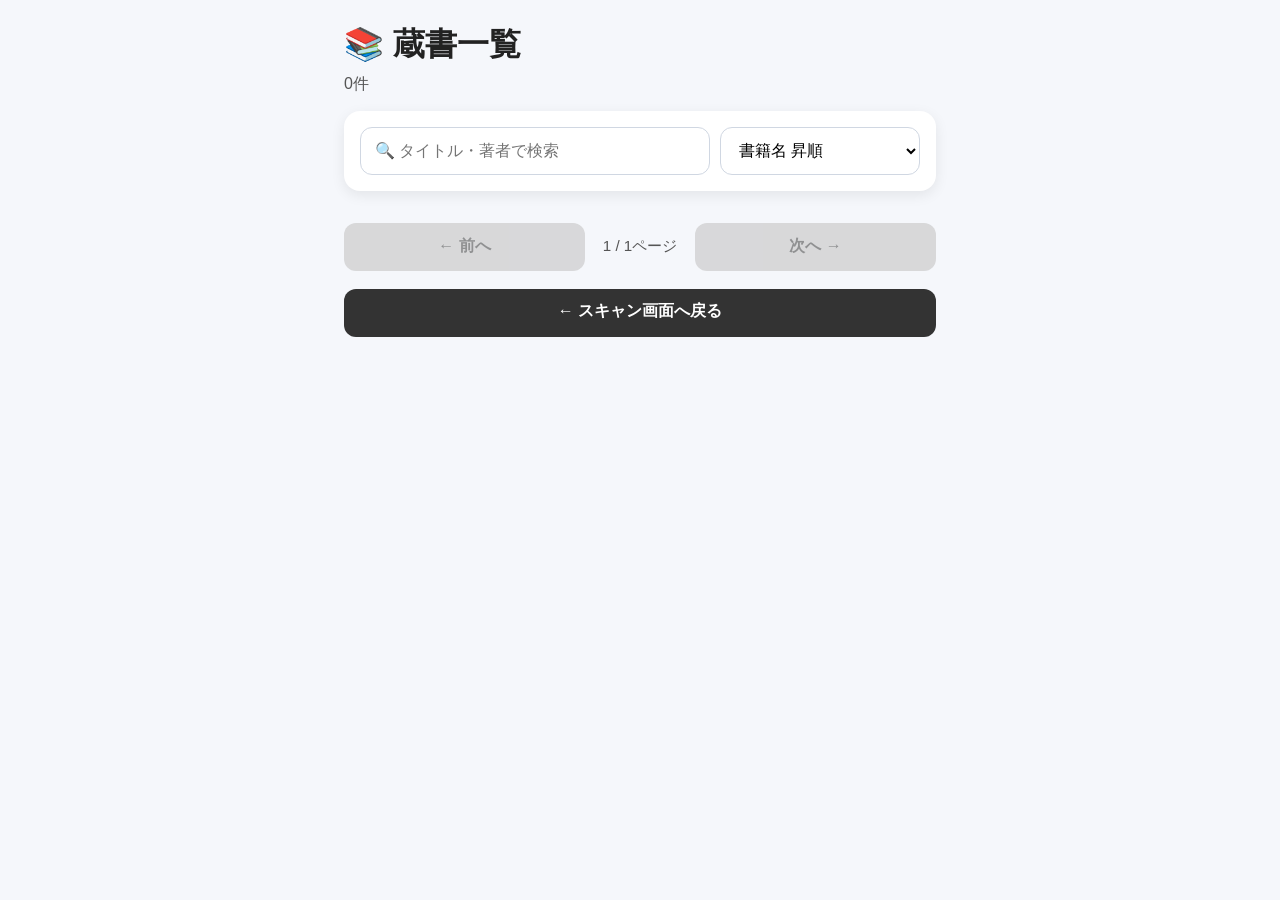
<file: books.html>
<!DOCTYPE html>
<html lang="ja">
<head>
  <meta charset="UTF-8">
  <meta name="viewport" content="width=device-width, initial-scale=1.0, viewport-fit=cover">
  <title>蔵書一覧</title>
  <link rel="stylesheet" href="css/style.css">
</head>
<body>
  <main class="container">
    <header class="page-header">
      <h1>📚 蔵書一覧</h1>
      <p id="count" class="count-text"></p>
    </header>

    <section class="search-box">
      <div class="search-row">
        <div class="search-input-wrap">
          <input type="text" id="searchInput" placeholder="🔍 タイトル・著者で検索">
          <button id="clearSearchBtn" class="clear-search-btn" type="button" aria-label="検索文字をクリア">×</button>
        </div>

        <select id="sortOrderSelect" class="sort-select">
          <option value="asc">書籍名 昇順</option>
          <option value="desc">書籍名 降順</option>
        </select>
      </div>
    </section>

    <div id="bookList" class="grid"></div>

    <div class="pagination" id="pagination">
      <button id="prevPageBtn" class="secondary-btn">← 前へ</button>
      <p id="pageInfo" class="page-info"></p>
      <button id="nextPageBtn" class="secondary-btn">次へ →</button>
    </div>

    <nav class="bottom-nav">
      <a href="index.html" class="link-btn">← スキャン画面へ戻る</a>
    </nav>
    <!-- 削除確認モーダル -->
    <div id="confirmModal" class="modal" style="display:none;">
      <div class="modal-card">
        <p id="modalMessage" class="modal-text"></p>

        <div class="modal-actions">
          <button id="cancelBtn" class="secondary-btn">キャンセル</button>
          <button id="confirmBtn" class="danger-btn">削除する</button>
        </div>
      </div>
    </div>
    <div id="toast" class="toast" style="display:none;"></div>
  </main>

  <script src="js/storage.js"></script>
  <script src="js/api.js"></script>
  <script>
    const container = document.getElementById("bookList");
    let books = getBooks();
    const searchInput = document.getElementById("searchInput");
    const countEl = document.getElementById("count");
    const modal = document.getElementById("confirmModal");
    const modalMessage = document.getElementById("modalMessage");
    const confirmBtn = document.getElementById("confirmBtn");
    const cancelBtn = document.getElementById("cancelBtn");
    const toast = document.getElementById("toast");
    const prevPageBtn = document.getElementById("prevPageBtn");
    const nextPageBtn = document.getElementById("nextPageBtn");
    const pageInfo = document.getElementById("pageInfo");
    const clearSearchBtn = document.getElementById("clearSearchBtn");
    const sortOrderSelect = document.getElementById("sortOrderSelect");
    const REFRESH_RETRY_DAYS = [1, 3, 7, 14, 30];
    const REFRESH_STOP_AFTER = 6;

    let targetIsbn = null;
    let toastTimer = null;
    let toastHideTimer = null;

    let currentPage = 1;
    let currentFilteredBooks = [];

    // スマホのアドレスバー開閉で高さが細かく変わっても暴れないようにする
    let lastViewportWidth = window.innerWidth;
    let lastItemsPerPage = getItemsPerPage();

    function highlight(text, keyword) {
      if (!keyword) return text;

      const escaped = keyword.replace(/[.*+?^${}()|[\]\\]/g, "\\$&");
      const regex = new RegExp(`(${escaped})`, "gi");
      return text.replace(regex, "<mark>$1</mark>");
    }

    function normalizeSearchText(text) {
      if (!text) return "";

      return String(text)
        .toLowerCase()
        .normalize("NFKC")
        .replace(/[ァ-ヶ]/g, ch =>
          String.fromCharCode(ch.charCodeAt(0) - 0x60)
        )
        .replace(/\s+/g, "")
        .replace(/[‐－―ー\-]/g, "")
        .replace(/[！!？?・,，。.\(\)（）「」『』【】\[\]]/g, "");
    }

    function getNGrams(text, n = 2) {
      if (!text) return [];
      if (text.length < n) return [text];

      const grams = [];
      for (let i = 0; i <= text.length - n; i++) {
        grams.push(text.slice(i, i + n));
      }
      return grams;
    }

    function calcNGramSimilarity(a, b, n = 2) {
      if (!a || !b) return 0;

      const setA = new Set(getNGrams(a, n));
      const setB = new Set(getNGrams(b, n));

      let common = 0;
      for (const token of setA) {
        if (setB.has(token)) {
          common++;
        }
      }

      const unionSize = new Set([...setA, ...setB]).size;
      if (unionSize === 0) return 0;

      return common / unionSize;
    }

    function getContainScore(target, query) {
      if (!target || !query) return 0;

      const index = target.indexOf(query);
      if (index === -1) return 0;

      // 完全一致
      if (target === query) {
        return 1.0;
      }

      // 前方一致
      if (index === 0) {
        return 0.92;
      }

      // 後方一致
      if (index + query.length === target.length) {
        return 0.88;
      }

      // 単語境界っぽい位置（「の」「・」「 」などの直後）
      const prevChar = target[index - 1] || "";
      if (/[\s　・の\-]/.test(prevChar)) {
        return 0.84;
      }

      // ふつうの部分一致
      return 0.78;
    }

    function getLengthBalanceScore(target, query) {
      if (!target || !query) return 0;

      const shorter = Math.min(target.length, query.length);
      const longer = Math.max(target.length, query.length);

      if (longer === 0) return 0;

      return shorter / longer;
    }

    function getBookSearchScore(book, keyword) {
      const q = normalizeSearchText(keyword);
      if (!q) return 1;

      const title = normalizeSearchText(book.title || "");
      const author = normalizeSearchText(book.author || "");

      let score = 0;

      // --- タイトル一致を最優先 ---
      const titleContainScore = getContainScore(title, q);
      const authorContainScore = getContainScore(author, q);

      const titleLengthBalance = getLengthBalanceScore(title, q);
      const authorLengthBalance = getLengthBalanceScore(author, q);

      if (titleContainScore > 0) {
        score = Math.max(
          score,
          titleContainScore + titleLengthBalance * 0.08
        );
      }

      if (authorContainScore > 0) {
        score = Math.max(
          score,
          authorContainScore * 0.82 + authorLengthBalance * 0.06
        );
      }

      // --- 検索語の方が長い場合の救済 ---
      if (title && q.includes(title) && title.length >= 2) {
        score = Math.max(score, 0.72 + titleLengthBalance * 0.08);
      }

      if (author && q.includes(author) && author.length >= 2) {
        score = Math.max(score, 0.60 + authorLengthBalance * 0.05);
      }

      // --- クエリをゆるく分割して一部一致も拾う ---
      const qParts = q
        .split(/[・\s　]+/)
        .map(part => part.trim())
        .filter(Boolean);

      let partialTitleHits = 0;
      let partialAuthorHits = 0;

      for (const part of qParts) {
        if (part.length < 2) continue;

        if (title.includes(part)) {
          partialTitleHits++;
        }

        if (author.includes(part)) {
          partialAuthorHits++;
        }
      }

      if (partialTitleHits > 0) {
        score = Math.max(score, 0.68 + Math.min(partialTitleHits, 3) * 0.05);
      }

      if (partialAuthorHits > 0) {
        score = Math.max(score, 0.52 + Math.min(partialAuthorHits, 3) * 0.04);
      }

      // --- あいまい一致（軽い誤字対策） ---
      const titleBiGram = calcNGramSimilarity(title, q, 2);
      const titleTriGram = calcNGramSimilarity(title, q, 3);
      const authorBiGram = calcNGramSimilarity(author, q, 2);

      score = Math.max(score, titleBiGram * 0.72);
      score = Math.max(score, titleTriGram * 0.80);
      score = Math.max(score, authorBiGram * 0.55);

      return score;
    }

    function getSeriesSortInfo(book) {
      const rawTitle = String(book.title || "").trim();

      // 全角数字を半角数字へ
      const toHalfWidthNumber = value =>
        String(value).replace(/[０-９]/g, ch =>
          String.fromCharCode(ch.charCodeAt(0) - 0xFEE0)
        );

      function getSpecialVolumeOrder(text) {
        const normalized = text.trim();

        if (/^(上|上巻)$/.test(normalized)) return 1;
        if (/^(中|中巻)$/.test(normalized)) return 2;
        if (/^(下|下巻)$/.test(normalized)) return 3;

        if (/^(前|前編)$/.test(normalized)) return 1;
        if (/^(中編)$/.test(normalized)) return 2;
        if (/^(後|後編)$/.test(normalized)) return 3;

        if (/^(序)$/.test(normalized)) return 0;
        if (/^(完|完結編)$/.test(normalized)) return 9999;

        return null;
      }

      // 版情報をシリーズ名から除去して寄せる
      function normalizeEditionSuffix(title) {
        return title
          .replace(/[\s　]*【[^】]*】$/g, "")
          .replace(/[\s　]*\[[^\]]*\]$/g, "")
          .replace(/[\s　]*\([^)]*\)$/g, "")
          .replace(/[\s　]*（[^）]*）$/g, "")
          .replace(/[\s　]*(特装版|限定版|通常版|完全版|愛蔵版|新装版|文庫版|ワイド版|廉価版|復刻版|豪華版|合本版|電子版)$/g, "")
          .replace(/[\s　]*(特装|限定|完全|愛蔵|新装|文庫|ワイド|廉価|復刻|豪華|合本)$/g, "")
          .trim();
      }

      // 数字巻を優先判定
      const numberPatterns = [
        /^(.*?)[\s　]*第\s*([0-9０-９]+)\s*巻$/,
        /^(.*?)[\s　]*([0-9０-９]+)\s*巻$/,
        /^(.*?)[\s　]*([0-9０-９]+)$/,
        /^(.*?)[\s　]*\(([0-9０-９]+)\)$/,
        /^(.*?)[\s　]*（([0-9０-９]+)）$/,
        /^(.*?)[\s　]*Vol\.?\s*([0-9０-９]+)$/i,
        /^(.*?)[\s　]*volume\.?\s*([0-9０-９]+)$/i
      ];

      for (const pattern of numberPatterns) {
        const match = rawTitle.match(pattern);
        if (match) {
          const baseTitle = (match[1] || "").trim();
          const seriesTitle = normalizeEditionSuffix(baseTitle);
          const volumeText = toHalfWidthNumber(match[2] || "");
          const volumeNumber = Number(volumeText);

          return {
            rawTitle,
            seriesTitle: seriesTitle || baseTitle || rawTitle,
            normalizedSeriesTitle: normalizeSearchText(seriesTitle || baseTitle || rawTitle),
            volumeNumber: Number.isFinite(volumeNumber) ? volumeNumber : null
          };
        }
      }

      // 上・中・下 / 前・後 などを判定
      const specialPatterns = [
        /^(.*?)[\s　]*([上下中])$/,
        /^(.*?)[\s　]*(上巻|中巻|下巻)$/,
        /^(.*?)[\s　]*([前後])$/,
        /^(.*?)[\s　]*(前編|中編|後編)$/,
        /^(.*?)[\s　]*(序|完|完結編)$/
      ];

      for (const pattern of specialPatterns) {
        const match = rawTitle.match(pattern);
        if (match) {
          const baseTitle = (match[1] || "").trim();
          const seriesTitle = normalizeEditionSuffix(baseTitle);
          const specialText = (match[2] || "").trim();
          const specialOrder = getSpecialVolumeOrder(specialText);

          return {
            rawTitle,
            seriesTitle: seriesTitle || baseTitle || rawTitle,
            normalizedSeriesTitle: normalizeSearchText(seriesTitle || baseTitle || rawTitle),
            volumeNumber: specialOrder
          };
        }
      }

      // 巻数が無いタイトルでも版情報を落として近くに寄せる
      const normalizedBaseTitle = normalizeEditionSuffix(rawTitle);

      return {
        rawTitle,
        seriesTitle: normalizedBaseTitle || rawTitle,
        normalizedSeriesTitle: normalizeSearchText(normalizedBaseTitle || rawTitle),
        volumeNumber: null
      };
    }

    function compareBooksByTitleAndVolume(a, b, sortOrder = "asc") {
      const infoA = getSeriesSortInfo(a);
      const infoB = getSeriesSortInfo(b);

      const direction = sortOrder === "desc" ? -1 : 1;

      const seriesCompare = infoA.normalizedSeriesTitle.localeCompare(
        infoB.normalizedSeriesTitle,
        "ja"
      );

      if (seriesCompare !== 0) {
        return seriesCompare * direction;
      }

      const volumeA = infoA.volumeNumber;
      const volumeB = infoB.volumeNumber;

      if (volumeA != null && volumeB != null && volumeA !== volumeB) {
        return (volumeA - volumeB) * direction;
      }

      if (volumeA == null && volumeB != null) {
        return -1 * direction;
      }

      if (volumeA != null && volumeB == null) {
        return 1 * direction;
      }

      return infoA.rawTitle.localeCompare(infoB.rawTitle, "ja") * direction;
    }

    function getFallbackImage() {
      return (
        "data:image/svg+xml;utf8," +
        encodeURIComponent(`
          <svg xmlns="http://www.w3.org/2000/svg" width="120" height="160">
            <rect width="100%" height="100%" fill="#e5e7eb"/>
            <text x="50%" y="50%" dominant-baseline="middle" text-anchor="middle"
              font-size="14" fill="#6b7280">NO IMAGE</text>
          </svg>
        `)
      );
    }

    function showToast(message) {
      toast.textContent = message;
      toast.style.display = "block";

      if (toastTimer) clearTimeout(toastTimer);
      if (toastHideTimer) clearTimeout(toastHideTimer);

      requestAnimationFrame(() => {
        toast.classList.add("show");
      });

      toastTimer = setTimeout(() => {
        toast.classList.remove("show");

        toastHideTimer = setTimeout(() => {
          toast.style.display = "none";
        }, 200);
      }, 1200);
    }

    confirmBtn.onclick = () => {
      if (!targetIsbn) return;

      deleteBook(targetIsbn);
      modal.style.display = "none";
      targetIsbn = null;

      showToast("削除しました");
      refreshBooks();
    };

    cancelBtn.onclick = () => {
      modal.style.display = "none";
      targetIsbn = null;
    };

    modal.onclick = (e) => {
      if (e.target === modal) {
        modal.style.display = "none";
        targetIsbn = null;
      }
    };

    function needsBookRefresh(book) {
      const missingThumbnail = !book.thumbnail;

      const missingTitle =
        !book.title || book.title.trim() === "" || book.title === "タイトル不明";

      const missingAuthor =
        !book.author || book.author.trim() === "" || book.author === "著者不明";

      return missingThumbnail || missingTitle || missingAuthor;
    }

    function shouldShowMissingInfoBadge(book) {
      if (!needsBookRefresh(book)) return false;

      const meta = book.refreshMeta;
      if (!meta) return false;

      return meta.stopped === true;
    }

    function getRefreshMeta(book) {
      if (!book.refreshMeta) {
        book.refreshMeta = {
          retryCount: 0,
          lastTriedAt: "",
          nextRetryAt: "",
          stopped: false
        };
      }

      return book.refreshMeta;
    }

    function getRetryDays(retryCount) {
      return REFRESH_RETRY_DAYS[
        Math.min(retryCount, REFRESH_RETRY_DAYS.length - 1)
      ];
    }

    function shouldTryRefresh(book) {
      if (!needsBookRefresh(book)) return false;

      const meta = getRefreshMeta(book);

      if (meta.stopped) return false;
      if (!meta.nextRetryAt) return true;

      return Date.now() >= new Date(meta.nextRetryAt).getTime();
    }

    function markRefreshSucceeded(book) {
      book.refreshMeta = {
        retryCount: 0,
        lastTriedAt: new Date().toISOString(),
        nextRetryAt: "",
        stopped: false
      };
    }

    function markRefreshFailed(book) {
      const meta = getRefreshMeta(book);
      const now = new Date();

      meta.retryCount += 1;
      meta.lastTriedAt = now.toISOString();

      if (meta.retryCount >= REFRESH_STOP_AFTER) {
        meta.stopped = true;
        meta.nextRetryAt = "";
        return;
      }

      const days = getRetryDays(meta.retryCount - 1);
      const next = new Date(now);
      next.setDate(next.getDate() + days);

      meta.nextRetryAt = next.toISOString();
    }

    function getItemsPerPage() {
      const width = window.innerWidth;

      if (width >= 900) return 12;
      if (width >= 600) return 10;
      return 8;
    }

    function updatePagination(totalItems) {
      const itemsPerPage = getItemsPerPage();
      const totalPages = Math.max(1, Math.ceil(totalItems / itemsPerPage));

      if (currentPage > totalPages) {
        currentPage = totalPages;
      }

      pageInfo.textContent = `${currentPage} / ${totalPages}ページ`;

      prevPageBtn.disabled = currentPage <= 1;
      nextPageBtn.disabled = currentPage >= totalPages;
    }

    function updateClearButtonVisibility() {
      const hasValue = searchInput.value.length > 0;
      clearSearchBtn.style.display = hasValue ? "flex" : "none";
    }

    function refreshBooks() {
      books = getBooks();

      const keyword = searchInput.value.trim();
      const sortOrder = sortOrderSelect.value;

      if (!keyword) {
        currentFilteredBooks = [...books].sort((a, b) =>
          compareBooksByTitleAndVolume(a, b, sortOrder)
        );
      } else {
        currentFilteredBooks = books
          .map(book => ({
            book,
            score: getBookSearchScore(book, keyword)
          }))
          .filter(item => item.score >= 0.25)
          .sort((a, b) => {
            // まず一致度順
            if (b.score !== a.score) {
              return b.score - a.score;
            }

            // 一致度が同じなら書籍名＋巻数順
            return compareBooksByTitleAndVolume(a.book, b.book, sortOrder);
          })
          .map(item => item.book);
      }

      updateClearButtonVisibility();
      updatePagination(currentFilteredBooks.length);
      renderBooks(currentFilteredBooks);
    }

    async function refreshBookCovers() {
      books = getBooks();

      let updatedCount = 0;
      let metaChanged = false;

      for (let i = 0; i < books.length; i++) {
        const book = books[i];

        if (!book.isbn || !isBookISBN(book.isbn)) continue;
        if (!shouldTryRefresh(book)) continue;

        try {
          const fetched = await fetchBook(book.isbn);

          if (!fetched) {
            markRefreshFailed(book);
            metaChanged = true;
            continue;
          }

          const nextTitle =
            fetched.title && fetched.title !== "タイトル不明"
              ? fetched.title
              : (book.title || "タイトル不明");

          const nextAuthor =
            fetched.author && fetched.author !== "著者不明"
              ? fetched.author
              : (book.author || "著者不明");

          const nextThumbnail =
            fetched.thumbnail || book.thumbnail || "";

          const infoImproved =
            nextTitle !== (book.title || "") ||
            nextAuthor !== (book.author || "") ||
            nextThumbnail !== (book.thumbnail || "");

          if (infoImproved) {
            book.title = nextTitle;
            book.author = nextAuthor;
            book.thumbnail = nextThumbnail;
            markRefreshSucceeded(book);
            updatedCount++;
            metaChanged = true;
          } else {
            markRefreshFailed(book);
            metaChanged = true;
          }
        } catch (e) {
          console.error(`書籍情報再取得エラー: ${book.isbn}`, e);
          markRefreshFailed(book);
          metaChanged = true;
        }
      }

      if (updatedCount > 0 || metaChanged) {
        saveBooks(books);
      }

      if (updatedCount > 0) {
        refreshBooks();
        showToast(`${updatedCount}件更新しました`);
      }
    }

    function renderBooks(list) {
      container.innerHTML = "";
      countEl.textContent = `${list.length}件`;

      const keyword = searchInput.value;
      const itemsPerPage = getItemsPerPage();
      const startIndex = (currentPage - 1) * itemsPerPage;
      const endIndex = startIndex + itemsPerPage;
      const pageItems = list.slice(startIndex, endIndex);

      pageItems.forEach(book => {
        const card = document.createElement("div");
        card.className = "card book-card";

        const cover = document.createElement("img");
        cover.className = "book-cover";
        cover.src = book.thumbnail || getFallbackImage();
        cover.alt = `${book.title || "書籍"} の表紙`;

        const content = document.createElement("div");
        content.className = "book-card-body";

        const seriesInfo = getSeriesSortInfo(book);

        const seriesLabel = document.createElement("p");
        seriesLabel.className = "series-label";

        const title = document.createElement("h3");
        const author = document.createElement("p");
        const meta = document.createElement("p");
        const status = document.createElement("p");
        const badgeRow = document.createElement("div");
        badgeRow.className = "badge-row";

        const rawTitle = String(book.title || "").trim();
        const seriesTitleToShow =
          seriesInfo.seriesTitle && seriesInfo.seriesTitle !== rawTitle
            ? seriesInfo.seriesTitle
            : "";

        if (seriesTitleToShow) {
          seriesLabel.textContent = `シリーズ: ${seriesTitleToShow}`;
        }

        title.innerHTML = highlight(book.title || "タイトル不明", keyword);
        author.innerHTML = highlight(book.author || "著者不明", keyword);

        if (shouldShowMissingInfoBadge(book)) {
          const missingBadge = document.createElement("span");
          missingBadge.className = "info-missing-badge";
          missingBadge.textContent = "情報不足";
          badgeRow.appendChild(missingBadge);
        }

        meta.className = "meta-text";
        meta.textContent = `ISBN: ${book.isbn}`;

        if (book.loan) {
          status.textContent = `貸出中：${book.loan.user} (${book.loan.date})`;
          status.className = "loan";
        } else {
          status.textContent = "所蔵中";
          status.className = "available";
        }

        const actionRow = document.createElement("div");
        actionRow.className = "card-action-row";

        if (book.loan) {
          const returnBtn = document.createElement("button");
          returnBtn.textContent = "返却";
          returnBtn.className = "primary-btn";
          returnBtn.onclick = () => {
            returnBook(book.isbn);
            showToast(`「${book.title}」を返却しました`);
            refreshBooks();
          };
          actionRow.appendChild(returnBtn);
        } else {
          const loanBtn = document.createElement("button");
          loanBtn.textContent = "貸出";
          loanBtn.className = "secondary-btn";
          loanBtn.onclick = () => {
            const user = prompt("貸出相手の名前を入力");
            if (!user) return;

            loanBook(book.isbn, user);
            showToast(`「${book.title}」を貸出しました`);
            refreshBooks();
          };
          actionRow.appendChild(loanBtn);
        }

        const delBtn = document.createElement("button");
        delBtn.textContent = "削除";
        delBtn.className = "danger-btn";
        delBtn.onclick = () => {
          modalMessage.textContent = `「${book.title}」を削除しますか？`;
          modal.style.display = "flex";
          targetIsbn = book.isbn;
        };
        actionRow.appendChild(delBtn);

        if (seriesTitleToShow) {
          content.appendChild(seriesLabel);
        }

        content.appendChild(title);

        if (badgeRow.childNodes.length > 0) {
          content.appendChild(badgeRow);
        }

        content.appendChild(author);
        content.appendChild(meta);
        content.appendChild(status);
        content.appendChild(actionRow);

        card.appendChild(cover);
        card.appendChild(content);

        container.appendChild(card);
      });

      updatePagination(list.length);
    }

    prevPageBtn.onclick = () => {
      if (currentPage <= 1) return;
      currentPage--;
      renderBooks(currentFilteredBooks);
      window.scrollTo({ top: 0, behavior: "smooth" });
    };

    nextPageBtn.onclick = () => {
      const totalPages = Math.max(1, Math.ceil(currentFilteredBooks.length / getItemsPerPage()));
      if (currentPage >= totalPages) return;
      currentPage++;
      renderBooks(currentFilteredBooks);
      window.scrollTo({ top: 0, behavior: "smooth" });
    };

    searchInput.addEventListener("input", () => {
      currentPage = 1;
      refreshBooks();
    });

    clearSearchBtn.onclick = () => {
      searchInput.value = "";
      currentPage = 1;
      refreshBooks();
      searchInput.focus();
    };

    sortOrderSelect.addEventListener("change", () => {
      currentPage = 1;
      refreshBooks();
    });

    window.addEventListener("resize", () => {
      const nextWidth = window.innerWidth;
      const widthChanged = Math.abs(nextWidth - lastViewportWidth) >= 40;

      if (!widthChanged) {
        return;
      }

      lastViewportWidth = nextWidth;
      lastItemsPerPage = getItemsPerPage();
      refreshBooks();
    });

    refreshBooks();

    setTimeout(() => {
      refreshBookCovers();
    }, 0);
  </script>
</body>
</html>
</file>
<file: css/style.css>
* {
  box-sizing: border-box;
}

html {
  font-size: 16px;
}

body {
  margin: 0;
  font-family: sans-serif;
  background: #f5f7fb;
  color: #222;
}

.container {
  width: 100%;
  max-width: 640px;
  margin: 0 auto;
  padding: 16px;
  padding-bottom: 32px;
}

.page-header {
  margin-bottom: 16px;
}

.page-header h1 {
  margin: 0 0 8px;
  font-size: 1.8rem;
  line-height: 1.3;
}

.subtext,
.count-text {
  margin: 0;
  font-size: 1rem;
  color: #555;
}

.scanner-card,
.card,
.search-box {
  background: #fff;
  border-radius: 16px;
  padding: 16px;
  box-shadow: 0 4px 14px rgba(0, 0, 0, 0.08);
}

.scanner-card {
  margin-bottom: 16px;
}

.camera-wrap {
  position: relative;
  width: 100%;
  margin-bottom: 16px;
}

#camera {
  display: block;
  width: 100%;
  max-height: 35vh;
  height: auto;
  object-fit: cover;
  border-radius: 12px;
  background: #000;
}

.scan-overlay {
  position: absolute;
  inset: 0;
  border-radius: 12px;
  pointer-events: none;
  background: linear-gradient(rgba(0, 0, 0, 0.28), rgba(0, 0, 0, 0.28));
}

.scan-guide {
  position: absolute;
  left: 50%;
  top: 50%;
  width: 84%;
  max-width: 420px;
  height: 18%;
  min-height: 70px;
  transform: translate(-50%, -50%);
  border-radius: 12px;
  box-shadow:
    0 0 0 9999px rgba(0, 0, 0, 0.28),
    0 0 0 2px rgba(255, 255, 255, 0.9) inset;
  overflow: hidden;
}

.corner {
  position: absolute;
  width: 26px;
  height: 26px;
  border-color: #00e676;
  border-style: solid;
  border-width: 0;
}

.top-left {
  top: 0;
  left: 0;
  border-top-width: 4px;
  border-left-width: 4px;
  border-top-left-radius: 12px;
}

.top-right {
  top: 0;
  right: 0;
  border-top-width: 4px;
  border-right-width: 4px;
  border-top-right-radius: 12px;
}

.bottom-left {
  bottom: 0;
  left: 0;
  border-bottom-width: 4px;
  border-left-width: 4px;
  border-bottom-left-radius: 12px;
}

.bottom-right {
  bottom: 0;
  right: 0;
  border-bottom-width: 4px;
  border-right-width: 4px;
  border-bottom-right-radius: 12px;
}

.scan-line {
  position: absolute;
  left: 4%;
  right: 4%;
  top: 0;
  height: 3px;
  border-radius: 999px;
  background: linear-gradient(90deg, transparent, #00e676, transparent);
  box-shadow: 0 0 10px rgba(0, 230, 118, 0.8);
  animation: scanMove 2.2s linear infinite;
}

@keyframes scanMove {
  0% {
    top: 8%;
  }
  50% {
    top: calc(100% - 11px);
  }
  100% {
    top: 8%;
  }
}

.result-box {
  background: #f8f9fc;
  border-radius: 12px;
  padding: 14px;
  margin-bottom: 16px;
}

.label {
  margin: 0 0 8px;
  font-size: 0.95rem;
  color: #666;
}

.result-text {
  margin: 0;
  font-size: 1.5rem;
  font-weight: bold;
  line-height: 1.4;
  word-break: break-all;
}

.book-info {
  margin: 10px 0 0;
  font-size: 1rem;
  line-height: 1.6;
  color: #333;
}

.preview-card {
  display: flex;
  gap: 12px;
  align-items: flex-start;
  background: #f8f9fc;
  border-radius: 14px;
  padding: 12px;
  margin-bottom: 16px;
  border: 1px solid #e5e7eb;
}

.preview-image {
  width: 88px;
  height: 128px;
  object-fit: cover;
  border-radius: 10px;
  background: #e5e7eb;
  flex-shrink: 0;
}

.preview-body {
  min-width: 0;
  flex: 1;
}

.preview-title {
  margin: 0 0 8px;
  font-size: 1.05rem;
  font-weight: bold;
  line-height: 1.5;
}

.preview-author,
.preview-isbn {
  margin: 0 0 6px;
  font-size: 0.95rem;
  line-height: 1.5;
  color: #444;
  word-break: break-word;
}

.button-group {
  display: grid;
  grid-template-columns: 1fr;
  gap: 12px;
}

button,
.link-btn {
  min-height: 48px;
  padding: 12px 14px;
  border: none;
  border-radius: 12px;
  font-size: 1rem;
  font-weight: bold;
  text-decoration: none;
  text-align: center;
  cursor: pointer;
}

.primary-btn {
  background: #2563eb;
  color: #fff;
}

.secondary-btn {
  background: #16a34a;
  color: #fff;
}

.danger-btn {
  background: #dc2626;
  color: #fff;
}

button:disabled {
  background: #ccc !important;
  color: #666 !important;
  cursor: not-allowed;
  opacity: 0.7;
}

.link-btn {
  display: block;
  background: #333;
  color: #fff;
}

.search-box {
  margin-bottom: 16px;
}

#searchInput {
  width: 100%;
  min-height: 48px;
  padding: 12px 14px;
  border: 1px solid #d0d7e2;
  border-radius: 12px;
  font-size: 1rem;
  outline: none;
}

#searchInput:focus {
  border-color: #2563eb;
}

.grid {
  display: grid;
  grid-template-columns: 1fr;
  gap: 14px;
}

.book-card {
  display: flex;
  gap: 12px;
  align-items: flex-start;
}

.book-cover {
  width: 88px;
  height: 128px;
  object-fit: cover;
  border-radius: 10px;
  background: #e5e7eb;
  flex-shrink: 0;
}

.book-card-body {
  flex: 1;
  min-width: 0;
}

.card h3 {
  margin: 0 0 10px;
  font-size: 1.08rem;
  line-height: 1.5;
}

.card p {
  margin: 0 0 10px;
  line-height: 1.6;
  font-size: 0.96rem;
}

.meta-text {
  color: #666;
  font-size: 0.92rem;
  word-break: break-all;
}

.loan {
  color: #d11a2a;
  font-weight: bold;
}

.available {
  color: #0f8a3b;
  font-weight: bold;
}

.registered {
  color: #2563eb;
  font-weight: bold;
}

.unregistered {
  color: #d97706;
  font-weight: bold;
}

.card-action-row {
  display: flex;
  flex-wrap: wrap;
  gap: 8px;
  margin-top: 10px;
}

.card-action-row button {
  flex: 1 1 110px;
}

.bottom-nav {
  margin-top: 18px;
}

mark {
  background: #fff3a3;
  color: #222;
  padding: 0 2px;
  border-radius: 4px;
}

@media (min-width: 600px) {
  .container {
    padding: 24px;
  }

  .page-header h1 {
    font-size: 2rem;
  }

  .grid {
    grid-template-columns: repeat(2, 1fr);
  }
}

.mode-banner {
  margin-bottom: 12px;
  padding: 10px 12px;
  border-radius: 12px;
  background: #eef2ff;
  color: #1e3a8a;
  font-weight: bold;
  text-align: center;
}

.continuous-mode {
  background: #ecfdf5;
  color: #166534;
}

/* モーダル背景 */
.modal {
  position: fixed;
  inset: 0;
  background: rgba(0, 0, 0, 0.5);
  display: flex;
  justify-content: center;
  align-items: center;
  z-index: 999;
}

/* カード本体 */
.modal-card {
  background: #fff;
  border-radius: 16px;
  padding: 20px;
  width: 85%;
  max-width: 360px;
  box-shadow: 0 10px 30px rgba(0,0,0,0.2);
  animation: fadeIn 0.2s ease;
}

.modal-text {
  margin-bottom: 20px;
  font-size: 1rem;
  line-height: 1.6;
}

.modal-actions {
  display: flex;
  gap: 10px;
}

.modal-actions button {
  flex: 1;
}

/* アニメーション */
@keyframes fadeIn {
  from {
    opacity: 0;
    transform: translateY(10px);
  }
  to {
    opacity: 1;
    transform: translateY(0);
  }
}

.toast {
  position: fixed;
  left: 50%;
  bottom: 20px;
  transform: translateX(-50%);
  background: #222;
  color: #fff;
  padding: 12px 16px;
  border-radius: 999px;
  font-size: 0.95rem;
  box-shadow: 0 6px 18px rgba(0, 0, 0, 0.2);
  z-index: 1000;
  opacity: 0;
  transition: opacity 0.2s ease, transform 0.2s ease;
}

.toast.show {
  display: block !important;
  opacity: 1;
  transform: translateX(-50%) translateY(0);
}

.badge-row {
  margin: 0 0 8px;
}

.info-missing-badge {
  display: inline-block;
  padding: 4px 8px;
  border-radius: 999px;
  background: #fff7ed;
  color: #c2410c;
  font-size: 0.78rem;
  font-weight: bold;
  line-height: 1;
  border: 1px solid #fdba74;
}

.pagination {
  display: flex;
  align-items: center;
  justify-content: space-between;
  gap: 10px;
  margin-top: 16px;
  margin-bottom: 16px;
}

.page-info {
  margin: 0;
  min-width: 90px;
  text-align: center;
  font-size: 0.95rem;
  color: #555;
}

.pagination button {
  flex: 1;
  min-width: 0;
}

.search-row {
  display: flex;
  flex-direction: column;
  gap: 10px;
}

.search-input-wrap {
  position: relative;
}

.clear-search-btn {
  position: absolute;
  top: 50%;
  right: 10px;
  transform: translateY(-50%);
  width: 32px;
  height: 32px;
  min-height: 32px;
  padding: 0;
  border-radius: 999px;
  background: #e5e7eb;
  color: #333;
  font-size: 1rem;
  font-weight: bold;
  display: none;
  align-items: center;
  justify-content: center;
}

.sort-select {
  width: 100%;
  min-height: 48px;
  padding: 12px 14px;
  border: 1px solid #d0d7e2;
  border-radius: 12px;
  font-size: 1rem;
  background: #fff;
}

@media (min-width: 600px) {
  .search-row {
    flex-direction: row;
    align-items: center;
  }

  .search-input-wrap {
    flex: 1;
  }

  .sort-select {
    width: 200px;
    flex-shrink: 0;
  }
}

.series-label {
  margin: 0 0 6px;
  font-size: 0.78rem;
  line-height: 1.4;
  color: #6b7280;
}
</file>
